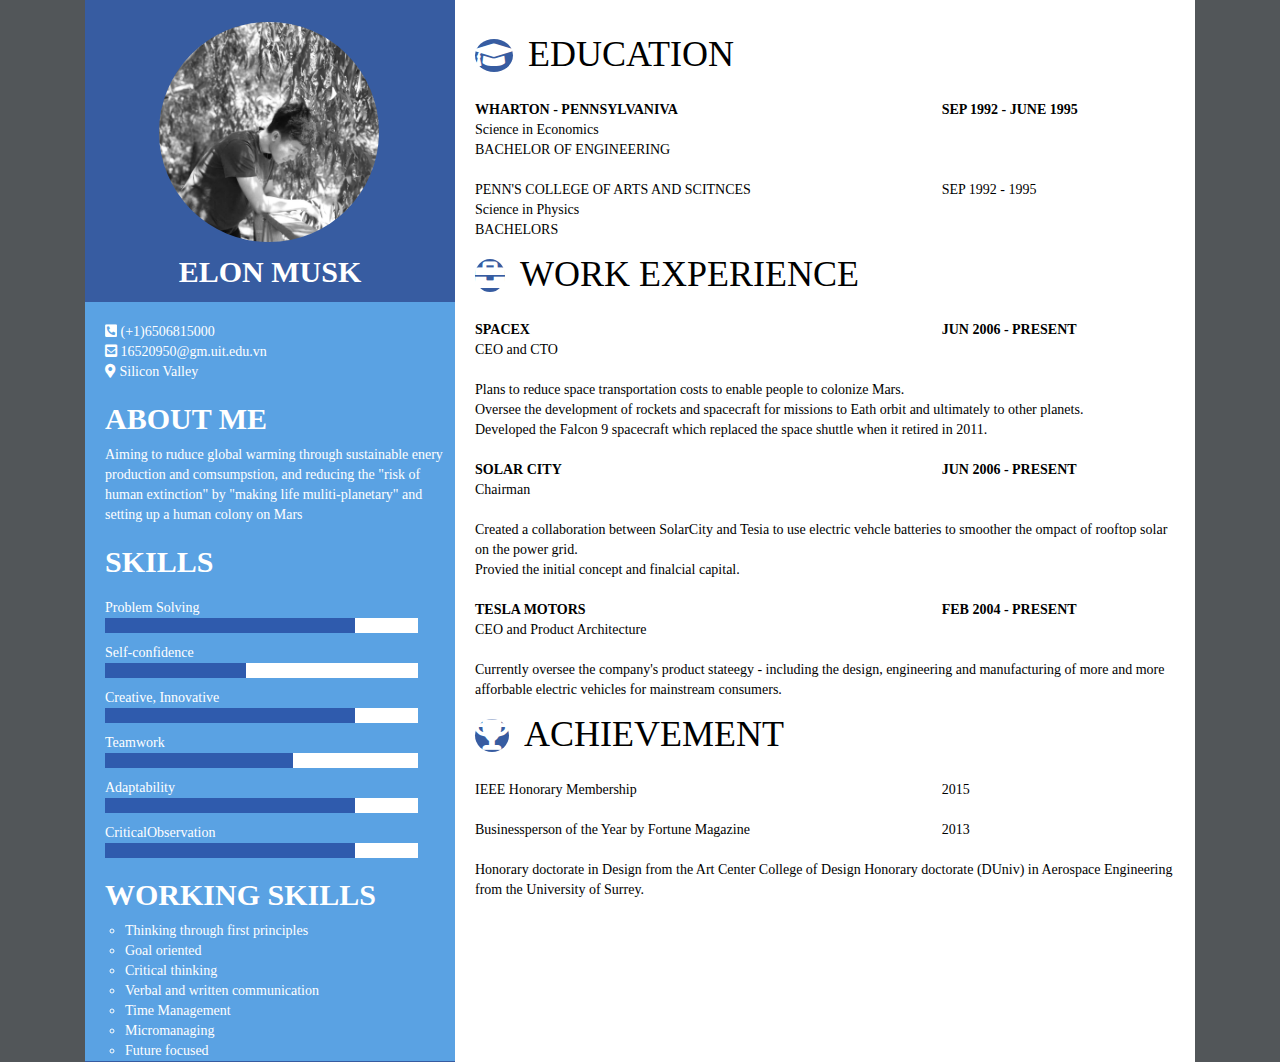
<file: Task 1.2/index.html>
<!DOCTYPE html>
<html>
<head>
	<title>Task 1.2: CV</title>
	<link rel="stylesheet" type="text/css" href="./css/bootstrap.css">
	<link rel="stylesheet" type="text/css" href="./css/index.css">
	<link rel="stylesheet" type="text/css" href="./fontawesome/css/all.css">

</head>
<body>
	<div class="container">
		<div class="col-xs-12 col-sm-12 col-md-12 col-lg-12">
			<div class="col-xs-4 col-sm-4 col-md-4 col-lg-4 left">
				<div class="left1">
					<img class="avatar" src="./img/avatar.jpg" alt="Avatar">
				</div>
				<div class="left2">
					<p>ELON MUSK</p>
				</div>
				<div class="background">
					<div class="left3">
					<p><i class="fas fa-phone-square fa-flip-horizontal"></i>  (+1)6506815000</p>
					<p><i class="fas fa-envelope-square"></i>  16520950@gm.uit.edu.vn</p>
					<p><i class="fas fa-map-marker-alt"></i>  Silicon Valley</p>
					</div>
					<p class="h2">ABOUT ME</p>
					<p class="content">Aiming to ruduce global warming through sustainable enery production and comsumpstion, and reducing the "risk of human extinction" by "making life muliti-planetary" and setting up a human colony on Mars</p>
					<p class="h2">SKILLS</p>
					<div class="skills">
						<p>Problem Solving</p>
						<div class="containerskill">
							<div class="skill Problem-Solving"></div>
						</div>
						<p>Self-confidence</p>
						<div class="containerskill">
							<div class="skill Self-confidence"></div>
						</div>
						<p>Creative, Innovative</p>
						<div class="containerskill">
							<div class="skill Creative-Innovative"></div>
						</div>
						<p>Teamwork</p>
						<div class="containerskill">
							<div class="skill Teamwork"></div>
						</div>
						<p>Adaptability</p>
						<div class="containerskill">
							<div class="skill Adaptability"></div>
						</div>
						<p>CriticalObservation</p>
						<div class="containerskill">
							<div class="skill Critical-Observation"></div>
						</div>
					</div>
					<p class="h2">WORKING SKILLS</p>
					<ul class="workskill content">
						<li>
							Thinking through first principles
						</li>
						<li>
							Goal oriented
						</li>
						<li>
							Critical thinking
						</li>
						<li>
							Verbal and written communication
						</li>
						<li>
							Time Management
						</li>
						<li>
							Micromanaging
						</li>
						<li>
							Future focused
						</li>
					</ul>
				</div>
				
			</div>
			<div class="col-xs-8 col-sm-8 col-md-8 col-lg-8 right">
				<div class="h1">
					<p><span class="icon"><i class="fas fa-graduation-cap"></i></span>EDUCATION</p>
				</div>
				<div class="col-xs-12 col-sm-12 col-md-12 col-lg-12 padding0">
					<div class="col-xs-8 col-sm-8 col-md-8 col-lg-8 padding0 margin-top">
						<p class="p1">WHARTON - PENNSYLVANIVA</p>
						<p>Science in Economics</p>
						<p>BACHELOR OF ENGINEERING</p>
					</div>
					<div class="col-xs-4 col-sm-4 col-md-4 col-lg-4 padding0 margin-top">
						<p class="p1">SEP 1992 - JUNE 1995</p>
					</div>
					<div class="col-xs-8 col-sm-8 col-md-8 col-lg-8 padding0 margin-top">
						<p>PENN'S COLLEGE OF ARTS AND SCITNCES</p>
						<p>Science in Physics</p>
						<p>BACHELORS</p>
					</div>
					<div class="col-xs-4 col-sm-4 col-md-4 col-lg-4 padding0 margin-top">
						<p>SEP 1992 - 1995</p>
					</div>
				</div>
				<div class="clearfix"></div>
				<div class="h1">
					<p><span class="icon"><i class="fas fa-briefcase"></i></span>WORK EXPERIENCE</p>
				</div>
				<div class="col-xs-12 col-sm-12 col-md-12 col-lg-12 padding0">
					<div class="col-xs-8 col-sm-8 col-md-8 col-lg-8 padding0 margin-top">
						<p class="p1">SPACEX</p>
						<p>CEO and CTO</p>
					</div>
					<div class="col-xs-4 col-sm-4 col-md-4 col-lg-4 padding0 margin-top">
						<p class="p1">JUN 2006 - PRESENT</p>
					</div>
					<div class="clearfix"></div>
					<p class="margin-top">Plans to reduce space transportation costs to enable people to colonize Mars.</br>Oversee the development of rockets and spacecraft for missions to Eath orbit and ultimately to other planets.</br>Developed the Falcon 9 spacecraft which replaced the space shuttle when it retired in 2011.
					</p>
					<div class="col-xs-8 col-sm-8 col-md-8 col-lg-8 padding0 margin-top">
						<p class="p1">SOLAR CITY</p>
						<p>Chairman</p>
					</div>
					<div class="col-xs-4 col-sm-4 col-md-4 col-lg-4 padding0 margin-top">
						<p class="p1">JUN 2006 - PRESENT</p>
					</div>
					<div class="clearfix"></div>
					<p class="margin-top">Created a collaboration between SolarCity and Tesia to use electric vehcle batteries to smoother the ompact of rooftop solar on the power grid. <br>Provied the initial concept and finalcial capital.</p>
					<div class="col-xs-8 col-sm-8 col-md-8 col-lg-8 padding0 margin-top">
						<p class="p1">TESLA MOTORS</p>
						<p>CEO and Product Architecture</p>
					</div>
					<div class="col-xs-4 col-sm-4 col-md-4 col-lg-4 padding0 margin-top">
						<p class="p1">FEB 2004 - PRESENT</p>
					</div>
					<div class="clearfix"></div>
					<p class="margin-top">Currently oversee the company's product stateegy - including the design, engineering and manufacturing of more and more afforbable electric vehicles for mainstream consumers.</p>
				</div>
				<div class="clearfix"></div>
				<div class="h1">
					<p><span class="icon"><i class="fas fa-trophy"></i></span>ACHIEVEMENT</p>
				</div>
				<div class="col-xs-12 col-sm-12 col-md-12 col-lg-12 padding0">
					<div class="col-xs-8 col-sm-8 col-md-8 col-lg-8 padding0 margin-top">
						<p>IEEE Honorary Membership</p>
					</div>
					<div class="col-xs-4 col-sm-4 col-md-4 col-lg-4 padding0 margin-top">
						<p>2015</p>
					</div>
					<div class="col-xs-8 col-sm-8 col-md-8 col-lg-8 padding0 margin-top">
						<p>Businessperson of the Year by Fortune Magazine</p>
					</div>
					<div class="col-xs-4 col-sm-4 col-md-4 col-lg-4 padding0 margin-top">
						<p>2013</p>
					</div>
					<div class="clearfix"></div>
					<p class="margin-top">Honorary doctorate in Design from the Art Center College of Design Honorary doctorate (DUniv) in Aerospace Engineering from the University of Surrey.</p>
				</div>
			</div>
		</div>
	</div>
</body>
</html>
</file>
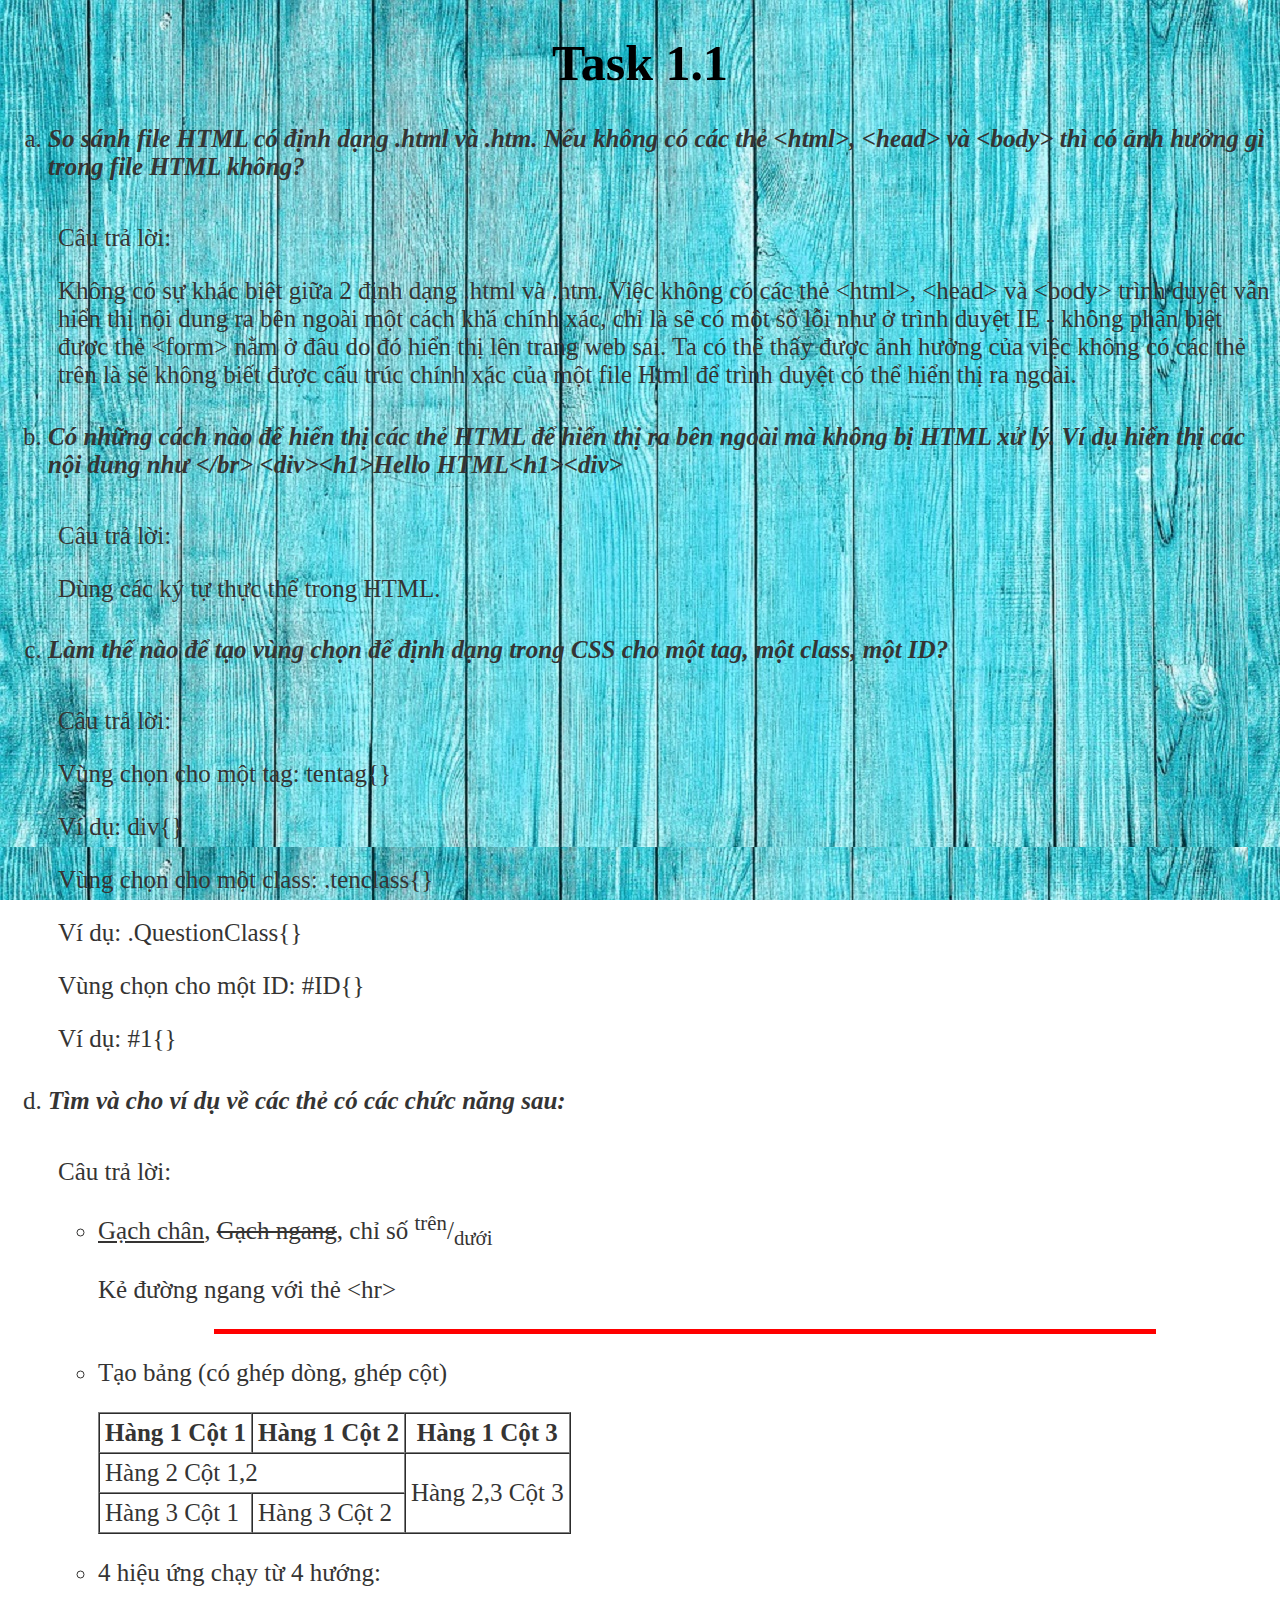
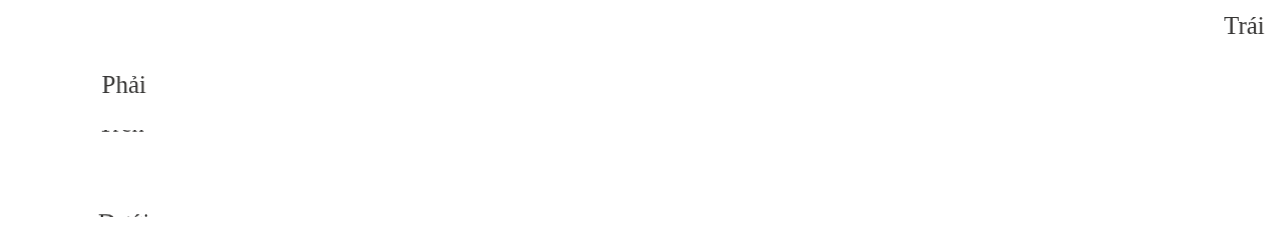
<file: Task 1.1/16520950-Task1.html>
<!DOCTYPE html>
<html>
<head>
	<title>16520950 - Nguyen Hoang Phuc -Task 1</title>
	<meta charset="utf-8">
	<link rel="stylesheet" type="text/css" href="./style.css">
</head>
<body>
	<h1>Task 1.1</h1>
<ul>
	<li>
		<h4 class="Question">So sánh file HTML có định dạng .html và .htm. Nếu không có các thẻ &lthtml&gt, &lthead&gt và &ltbody&gt thì có ảnh hưởng gì trong file HTML không?</h4>
		<div class="Answer">
			<p>Không có sự khác biệt giữa 2 định dạng .html và .htm. Việc không có các thẻ &lthtml&gt, &lthead&gt và &ltbody&gt trình duyệt vẫn hiển thị nội dung ra bên ngoài một cách khá chính xác, chỉ là sẽ có một số lỗi như ở trình duyệt IE - không phận biệt được thẻ &ltform&gt nằm ở đâu do đó hiển thị lên trang web sai. Ta có thể thấy được ảnh hưởng của việc không có các thẻ trên là sẽ không biết được cấu trúc chính xác của một file Html để trình duyệt có thể hiển thị ra ngoài.</p>
		</div>
	</li>
	<li>
		<h4 class="Question">Có những cách nào để hiển thị các thẻ HTML để hiển thị ra bên ngoài mà không bị HTML xử lý. Ví dụ hiển thị các nội dung như &lt/br&gt &ltdiv&gt&lth1&gtHello HTML&lth1&gt&ltdiv&gt</h4>
		<div class="Answer">
			<p>Dùng các ký tự thực thể trong HTML.</p>
		</div>
	</li>
	<li>
		<h4 class="Question">Làm thế nào để tạo vùng chọn để định dạng trong CSS cho một tag, một class, một ID?</h4>
		<div class="Answer">
			<p>Vùng chọn cho một tag: tentag{}
				<p>Ví dụ: div{}</p>
			</p>
			
			<p>Vùng chọn cho một class: .tenclass{}</p>
			<p>Ví dụ: .QuestionClass{}</p>
			<p>Vùng chọn cho một ID: #ID{}</p>
			<p>Ví dụ: #1{}</p>
		</div>
	</li>
	<li>
		<h4 class="Question">Tìm và cho ví dụ về các thẻ có các chức năng sau:</h4>
		<div class="Answer">
			<ul>
			<li>
				<p><u>Gạch chân</u>, <strike>Gạch ngang</strike>, chỉ số <sup>trên</sup>/<sub>dưới</sub></p>
				<p>Kẻ đường ngang với thẻ &lthr&gt <hr  width="80%" size="5px" align="center" color="red" /></p>
			</li>
			<li>
				<p>
					Tạo bảng (có ghép dòng, ghép cột)
				</p>
				<table border="1" cellpadding="5" cellspacing="0">
					<tr>
						<th>Hàng 1 Cột 1</th>
						<th>Hàng 1 Cột 2</th>
						<th>Hàng 1 Cột 3</th>
					</tr>
					<tr>
						<td colspan="2">Hàng 2 Cột 1,2</td>
						<td rowspan="2">Hàng 2,3 Cột 3</td>
					</tr>
					<tr>
						<td>Hàng 3 Cột 1</td>
						<td>Hàng 3 Cột 2</td>
					</tr>
				</table>
			</li>
			<li> <p>4 hiệu ứng chạy từ 4 hướng:</p>
				<p>
					<marquee direction="left">Trái</marquee>
				</p>
				<p>
					<marquee direction="right">Phải</marquee>
				</p>
				<p>
					<marquee direction="up">Trên</marquee>
				</p>
				<p>
					<marquee direction="Down">Dưới</marquee>
				</p>
			</li>
		</ul>
		</div>
	</li>
</ul>
</body>
</html>
</file>
<file: Task 1.2/css/index.css>
*{
	margin: 0;
	padding: 0;
	border: 0;
}
body{
	background: rgb(82, 86, 89);
	font-family: Trebuchet MS;
}
.padding0{
	padding: 0;
}
.margin-top{
	margin-top: 20px;
}
p{
	margin-bottom: 0px;
	line-height: 20px;
}
.avatar {
  vertical-align: middle;
  width: 100%;
  border-radius: 50%;
  position: relative;
}
.left{
	background: #375ca1;
 	position: relative;
 	padding: 0;
	color: white;
 	height: 1062px;
}
	.left1{
		width: 220px;
		height: 220px;
	 	position: relative;
	 	margin-left: 20%;
	 	margin-top: 6%;
	}
	.left2{
	 	margin-top: 20px;
	 	padding-bottom: 20px;
		font-size: 30px;
		font-weight: bold;
		text-align: center;
	}
	.background{
		background: #5aa2e3;
	}
	.left3{
		padding-left: 20px;
		padding-top: 20px;
	}
		.h2{
			padding-left: 20px;
			font-weight: bold;
		}
		.content{
			padding-left: 20px;
		}
	.skills{
		width: 90%;
		margin: 0px;
		padding-left: 20px;
	}
	.skills p{
		padding-top: 10px;
	}
		.containerskill{
			width: 100%;
			background: white;
			height: 15px;
		}
		.skill{
			text-align: right;
			padding-right: 10px;
			color: white;
			height: 15px;
			background-color: #2f5bad;
		}
		.Problem-Solving{
			width: 80%;
		}
		.Self-confidence{
			width: 45%;
		}
		.Creative-Innovative{
			width: 80%;
		}
		.Teamwork{
			width: 60%;
		}
		.Adaptability{
			width: 80%;
		}
		.Critical-Observation{
			width: 80%;
		}
	.workskill{
		margin-left: 20px;
		margin-bottom: 0px;
	}
	ul > li{
		line-height: 20px;
		list-style-type: circle;
	}
.right{
 	position: relative;
 	padding: 20px;
 	color: black;
 	background: white;
 	height: 1062px;
}
.icon{
	border-radius: 50%;
 	color: white;
	background: #375ca1;
	margin-right: 15px;
	font-size: 30px;
	width: 60px;
	height: 60px;
}
.p1{
	font-weight: bold;
}
</file>
<file: Task 1.1/style.css>
body{
	background: url(./img/background2.jpg) ;
	background-attachment :fixed;
	color: #353433;
	font-size: 25px;
}
h1{
	color: black;
	text-align: center;
}
body > ul{
	list-style-type: lower-alpha;
}
.Question{
	font-weight: bold;
	font-style: italic;
	font-family: "Tahoma", cursive;
}
.Answer:before{
	content: "Câu trả lời:"
}
.Answer{
	font-family: "Tahoma", cursive;
	padding-top: 10px;
	padding-left: 10px;
}
</file>
